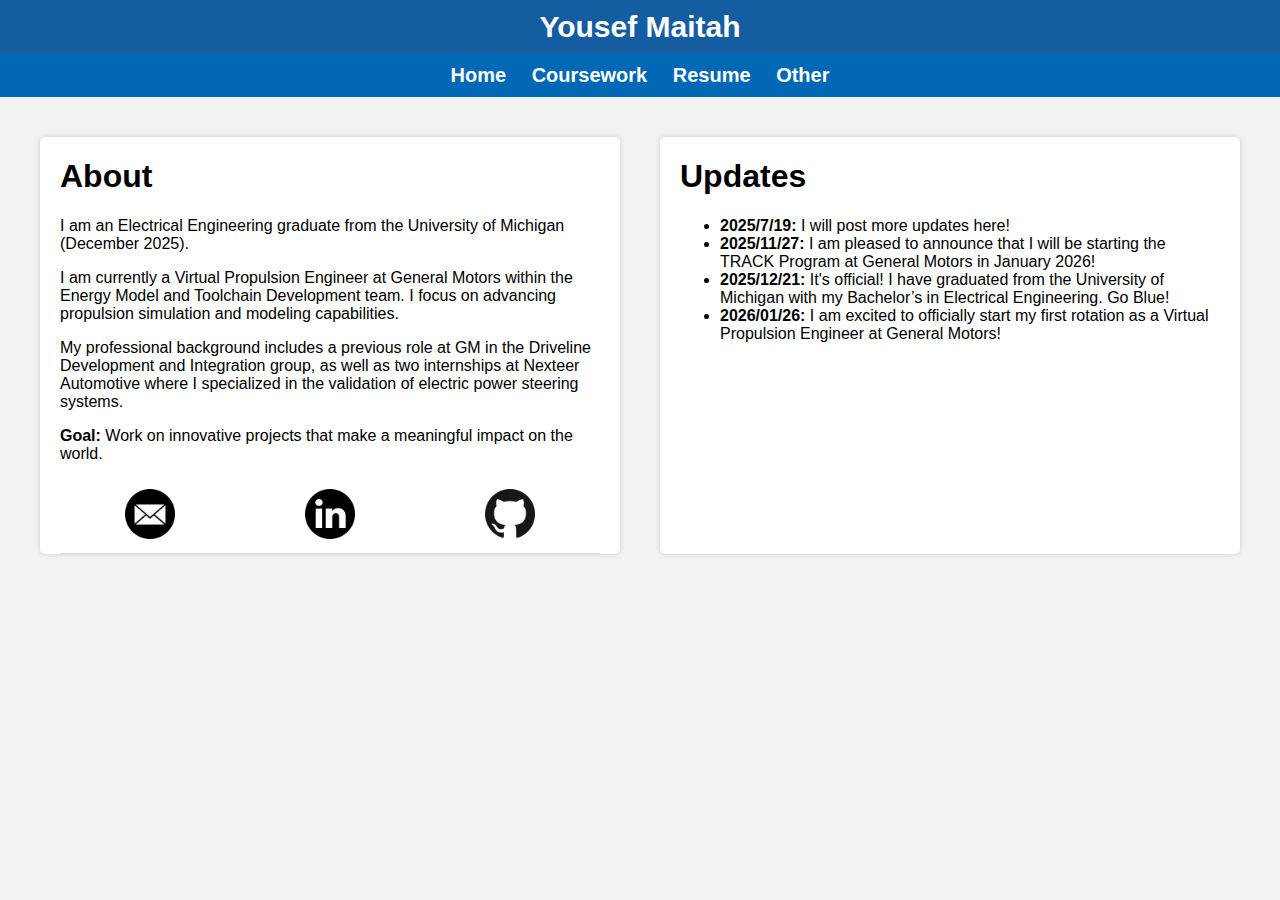
<file: index.html>
<!-- index.html -->
<!DOCTYPE html>
<html>

<head>
    <meta http-equiv="content-type" content="text/html; charset=UTF-8">
    <title>Yousef Maitah</title>
    <meta charset="utf-8">
    <meta name="viewport" content="width=device-width, initial-scale=1">
    <meta http-equiv="cache-control" content="no-cache">
    <meta http-equiv="expires" content="0">
    <meta http-equiv="pragma" content="no-cache">

    <!-- Load static files -->
    <link rel="stylesheet" href="static/styles.css">
</head>

<body>
    <header><a href="index.html">Yousef Maitah</a></header>
    <nav>
        <a href="index.html">Home</a>
        <a href="coursework.html">Coursework</a>
        <a href="./static/YousefMaitahResumeNv1.pdf" target="_blank" rel="noreferrer noopener">Resume</a> 
        <a href="other.html">Other</a>
    </nav>
    <main>
        <section id="about" style="min-width:0%">
            <h1>About</h1>

            <p>I am an Electrical Engineering graduate from the University of Michigan (December 2025).</p>
            <p>I am currently a Virtual Propulsion Engineer at General Motors within the Energy Model and Toolchain Development team. I focus on advancing propulsion simulation and modeling capabilities.</p>
            <p>My professional background includes a previous role at GM in the Driveline Development and Integration group, as well as two internships at Nexteer Automotive where I specialized in the validation of electric power steering systems.</p>
            <b>Goal:</b> Work on innovative projects that make a meaningful impact on the world.</p>

            <center>
                <table>
                    <tr>
                        <td style="text-align: center">
                            <a href="mailto:yousefm@umich.edu" target="_blank" rel="noreferrer noopener">
                                <img src="static/img/mail.png" height="50" width="50" alt="Email">
                            </a>
                        </td>
                        <td style="text-align: center">
                            <a href="http://linkedin.com/in/yousef-maitah/" target="_blank" rel="noreferrer noopener">
                                <img src="static/img/linkedin.png" height="50" width="50" alt="LinkedIn">
                            </a>
                        </td>
                        <td style="text-align: center">
                            <a href="http://github.com/ymaitah" target="_blank" rel="noreferrer noopener">
                                <img src="static/img/github.png" height="50" width="50" alt="GitHub">
                            </a>
                        </td>
                    </tr>
                </table>
            </center>
        </section>
        <section id="updates" style="min-width:0%">
            <h1>Updates</h1>
            <ul>
                <li><b>2025/7/19: </b> I will post more updates here!</li>
                <li><b>2025/11/27:</b> I am pleased to announce that I will be starting the TRACK Program at General Motors in January 2026!</li>
                <li><b>2025/12/21:</b> It's official! I have graduated from the University of Michigan with my Bachelor’s in Electrical Engineering. Go Blue!</li>
                <li><b>2026/01/26:</b> I am excited to officially start my first rotation as a Virtual Propulsion Engineer at General Motors!</li>
            </ul>
        </section>
    </main>
</body>

</html>
</file>
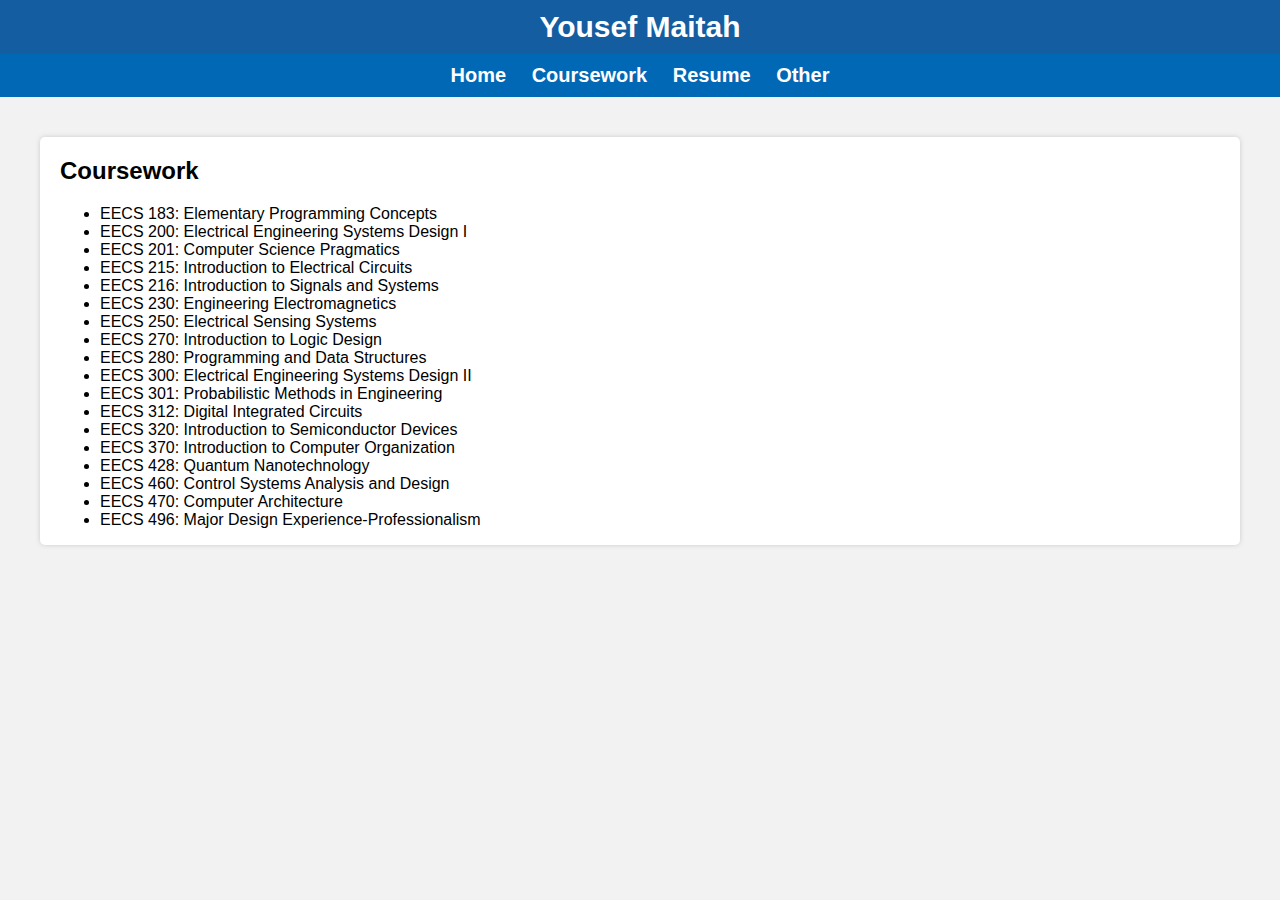
<file: coursework.html>
<!-- coursework.html -->
<!DOCTYPE html>
<html><head>
<meta http-equiv="content-type" content="text/html; charset=UTF-8">
    <title>Coursework</title>
    <meta charset="utf-8">
    <meta name="viewport" content="width=device-width, initial-scale=1">
    <meta http-equiv="cache-control" content="no-cache"> 
    <meta http-equiv="expires" content="0"> 
    <meta http-equiv="pragma" content="no-cache">
    
    <link rel="stylesheet" href="static/styles.css">
</head>
<body>
    <header><a href="index.html">Yousef Maitah</a></header>
    <nav>
        <a href="index.html">Home</a>
        <a href="coursework.html">Coursework</a>
        <a href="./static/YousefMaitahResumeNv1.pdf" target="_blank" rel="noreferrer noopener">Resume</a> 
        <a href="other.html">Other</a>
    </nav>
    <main>
        <section id="coursework">
            <h2>Coursework</h2>
            <ul class="hyphen-list">
              <li>EECS 183: Elementary Programming Concepts</li>
              <li>EECS 200: Electrical Engineering Systems Design I</li>
              <li>EECS 201: Computer Science Pragmatics</li>
              <li>EECS 215: Introduction to Electrical Circuits</li>
              <li>EECS 216: Introduction to Signals and Systems</li>
              <li>EECS 230: Engineering Electromagnetics</li>
              <li>EECS 250: Electrical Sensing Systems</li>
              <li>EECS 270: Introduction to Logic Design</li>
              <li>EECS 280: Programming and Data Structures</li>
              <li>EECS 300: Electrical Engineering Systems Design II</li>
              <li>EECS 301: Probabilistic Methods in Engineering</li>
              <li>EECS 312: Digital Integrated Circuits</li>
              <li>EECS 320: Introduction to Semiconductor Devices</li>
              <li>EECS 370: Introduction to Computer Organization</li>
              <li>EECS 428: Quantum Nanotechnology</li>
              <li>EECS 460: Control Systems Analysis and Design</li>
              <li>EECS 470: Computer Architecture</li>
              <li>EECS 496: Major Design Experience-Professionalism</li>
            </ul>
           <!-- <p>Curently Enrolled In (Fall 2025):</p>
            <ul class="hyphen-list">
              <li>EECS 470: Computer Architecture</li>
            </ul>-->
        </section>
    </main>
</body></html>
</file>
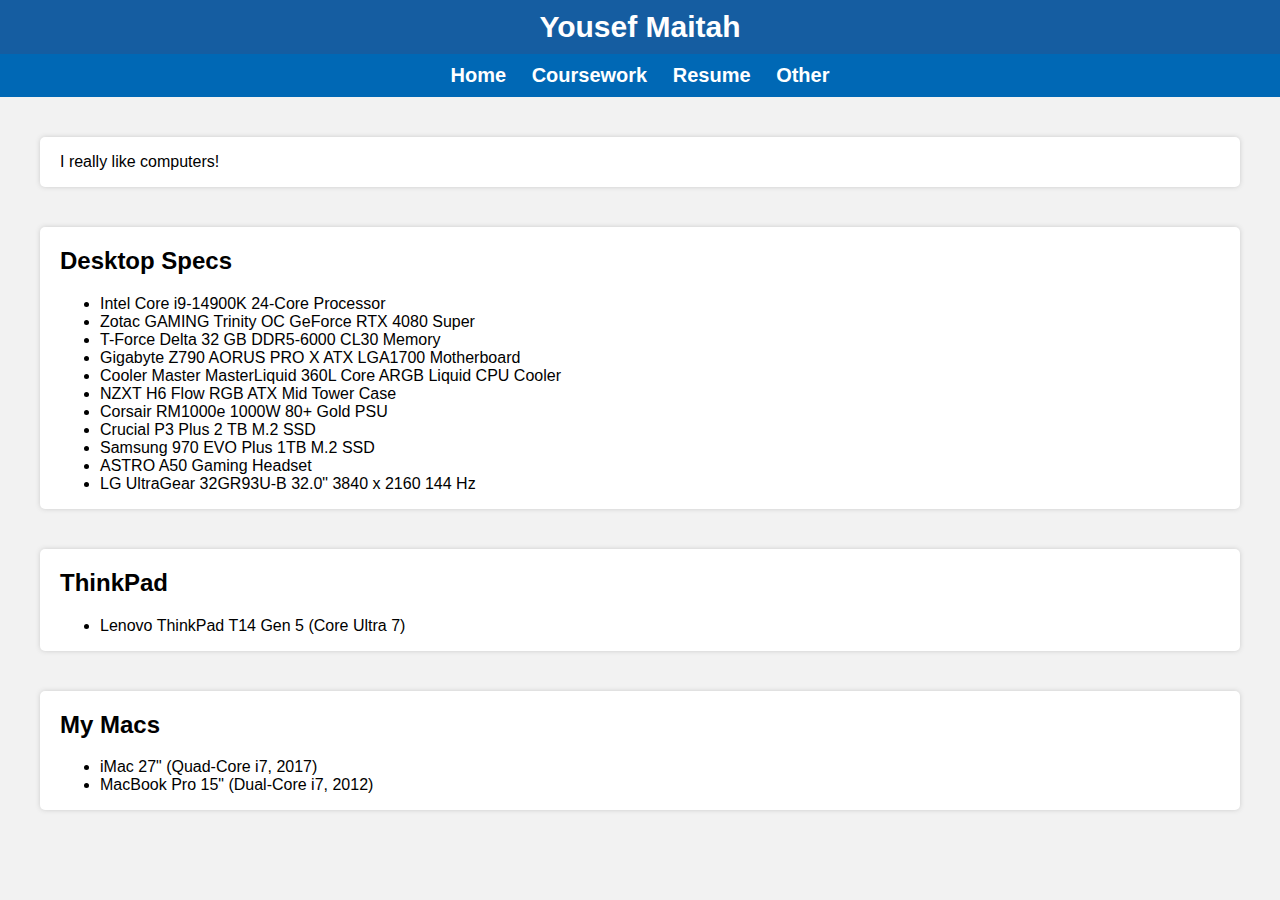
<file: other.html>
<!DOCTYPE html>
<html><head>
<meta http-equiv="content-type" content="text/html; charset=UTF-8">
    <title>Other</title>
    <meta charset="utf-8">
    <meta name="viewport" content="width=device-width, initial-scale=1">
    <meta http-equiv="cache-control" content="no-cache"> 
    <meta http-equiv="expires" content="0"> 
    <meta http-equiv="pragma" content="no-cache">
    
    <link rel="stylesheet" href="static/styles.css"> 
</head>
<body>
    <header><a href="index.html">Yousef Maitah</a></header>
    <nav>
        <a href="index.html">Home</a>
        <a href="coursework.html">Coursework</a>
        <a href="./static/YousefMaitahResumeNv1.pdf" target="_blank" rel="noreferrer noopener">Resume</a>  
        <a href="other.html">Other</a>
    </nav>
    <main>
        <section>
            <p>I really like computers!</p>
        </section>

        <section id="desktop-setup">
            <h2>Desktop Specs</h2>
            <ul class="hyphen-list">
              <li>Intel Core i9-14900K 24-Core Processor</li>
              <li>Zotac GAMING Trinity OC GeForce RTX 4080 Super</li>
              <li>T-Force Delta 32 GB DDR5-6000 CL30 Memory</li>
              <li>Gigabyte Z790 AORUS PRO X ATX LGA1700 Motherboard</li>
              <li>Cooler Master MasterLiquid 360L Core ARGB Liquid CPU Cooler</li>
              <li>NZXT H6 Flow RGB ATX Mid Tower Case</li>
              <li>Corsair RM1000e 1000W 80+ Gold PSU</li>
              <li>Crucial P3 Plus 2 TB M.2 SSD</li>
              <li>Samsung 970 EVO Plus 1TB M.2 SSD</li>
              <li>ASTRO A50 Gaming Headset</li>
              <li>LG UltraGear 32GR93U-B 32.0" 3840 x 2160 144 Hz</li>
            </ul>
        </section>

        <section id="Thinkpads">
            <h2>ThinkPad</h2>
            <ul class="hyphen-list">
                <li>Lenovo ThinkPad T14 Gen 5 (Core Ultra 7)</li>
            </ul>
        </section>

        <section id="macbook-collection">
            <h2>My Macs</h2>
            <ul class="hyphen-list">
                <li>iMac 27" (Quad-Core i7, 2017)</li>
                <li>MacBook Pro 15" (Dual-Core i7, 2012)</li>
            </ul>
        </section>
    </main>
</body></html>
</file>
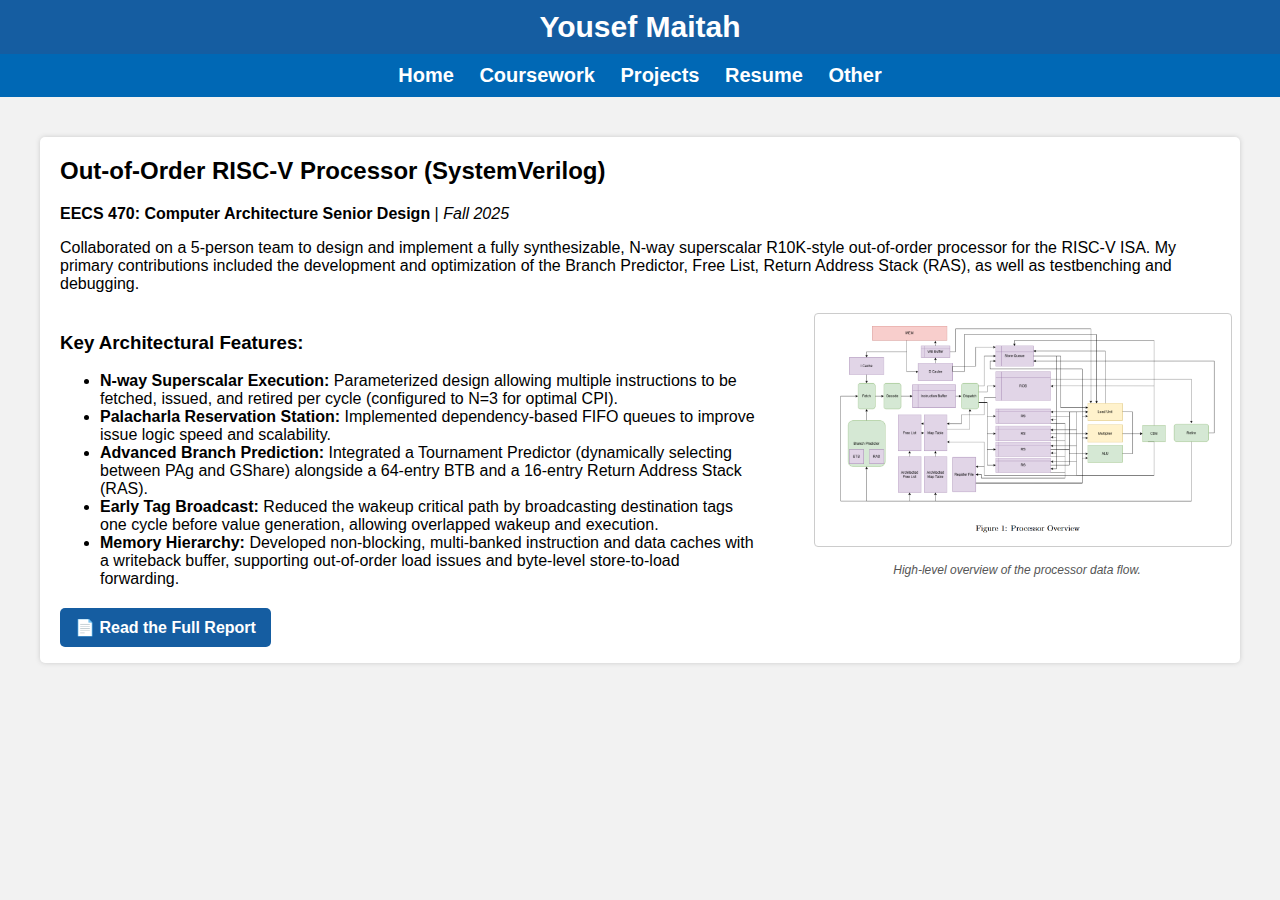
<file: projects.html>
<!-- projects.html -->
<!DOCTYPE html>
<html><head>
<meta http-equiv="content-type" content="text/html; charset=UTF-8">
    <title>Projects</title>
    <meta charset="utf-8">
    <meta name="viewport" content="width=device-width, initial-scale=1">
    <meta http-equiv="cache-control" content="no-cache"> 
    <meta http-equiv="expires" content="0"> 
    <meta http-equiv="pragma" content="no-cache">
    
    <link rel="stylesheet" href="static/styles.css">
</head>
<body>
    <header><a href="index.html">Yousef Maitah</a></header>
    <nav>
        <a href="index.html">Home</a>
        <a href="coursework.html">Coursework</a>
        <a href="projects.html">Projects</a>
        <a href="./static/YousefMaitahResumeNv1.pdf" target="_blank" rel="noreferrer noopener">Resume</a> 
        <a href="other.html">Other</a>
    </nav>
    <main>
        <section id="computer-architecture">
            <h2>Out-of-Order RISC-V Processor (SystemVerilog)</h2>
            <p><strong>EECS 470: Computer Architecture Senior Design</strong> | <em>Fall 2025</em></p>
            
            <p>Collaborated on a 5-person team to design and implement a fully synthesizable, N-way superscalar R10K-style out-of-order processor for the RISC-V ISA. My primary contributions included the development and optimization of the Branch Predictor, Free List, Return Address Stack (RAS), as well as testbenching and debugging.</p>

            <div class="project-container" style="display: flex; flex-wrap: wrap; justify-content: space-between; align-items: flex-start; margin-top: 20px;">
                
                <div style="width: 100%; max-width: 60%;">
                    <h3>Key Architectural Features:</h3>
                    <ul class="hyphen-list">
                        <li><strong>N-way Superscalar Execution:</strong> Parameterized design allowing multiple instructions to be fetched, issued, and retired per cycle (configured to N=3 for optimal CPI).</li>
                        <li><strong>Palacharla Reservation Station:</strong> Implemented dependency-based FIFO queues to improve issue logic speed and scalability.</li>
                        <li><strong>Advanced Branch Prediction:</strong> Integrated a Tournament Predictor (dynamically selecting between PAg and GShare) alongside a 64-entry BTB and a 16-entry Return Address Stack (RAS).</li>
                        <li><strong>Early Tag Broadcast:</strong> Reduced the wakeup critical path by broadcasting destination tags one cycle before value generation, allowing overlapped wakeup and execution.</li>
                        <li><strong>Memory Hierarchy:</strong> Developed non-blocking, multi-banked instruction and data caches with a writeback buffer, supporting out-of-order load issues and byte-level store-to-load forwarding.</li>
                    </ul>
                    <p style="margin-top: 20px;">
                        <a href="static/EECS_470_Final_Project_Report.pdf" target="_blank" rel="noreferrer noopener" style="display: inline-block; padding: 10px 15px; background-color: #155da1; color: #fff; text-decoration: none; border-radius: 5px; font-weight: bold; transition: background-color 0.3s;">
                            📄 Read the Full Report
                        </a>
                    </p>
                </div>

                <div style="width: 100%; max-width: 35%; text-align: center;">
                    <img src="static/img/processor_diagram.png" alt="Processor Dataflow Overview" style="max-width: 100%; height: auto; border: 1px solid #ccc; border-radius: 4px; padding: 5px;">
                    <p style="font-size: 12px; color: #555;"><em>High-level overview of the processor data flow.</em></p>
                </div>

            </div>
        </section>
    </main>
</body></html>
</file>
<file: static/styles.css>
/* Default styles for desktop devices */
body {
	font-family: Arial, sans-serif;
	margin: 0;
	padding: 0;
	background-color: #f2f2f2;
}

header {
	background-color: #155da1; /* Changed from dark gray to navy blue */
	color: #fff;
	padding: 10px;
	text-align: center;
	font-size: 30px;
	font-weight: bold;
}

header a {
	text-decoration: none;
	color: inherit;
}

/* Navigation Bar Styling */
nav {
	background-color: #0068B5; /* Changed from gray to navy blue */
	color: #ffffff;
	padding: 10px;
	text-align: center;
	font-size: 20px;
	font-weight: bold;
	position: sticky;
	top: 0;
	z-index: 1;
}

nav ul {
	list-style-type: none;
	margin: 0;
	display: inline;
	padding-left: 0;
}

nav ul li {
	display: inline;
	padding-left: 0;
}

/* Navigation Link Styling */
nav a {
	color: #ffffff;
	text-decoration: none;
	padding: 10px;
	transition: color 0.3s ease, background-color 0.3s ease; /* Smooth transition for hover */
}

/* Navigation Hover Effect */
nav a:hover {
	color: #00C7FD; /* Changed hover color to teal */
	background-color: #155da1; /* Slightly lighter navy background on hover */
}

/* Main content styling */
main {
	padding: 20px;
	display: flex;
	flex-wrap: wrap;
}

section {
	flex: 1;
	margin: 20px;
	padding-left: 20px;
	padding-right: 20px;
	background-color: #fff;
	border-radius: 5px;
	box-shadow: 0 0 5px #ccc;
	min-width: 50%;
}

h1, h2, h3 {
	font-weight: bold;
}

img {
	max-width: 40%;
	height: auto;
}

table {
	border-collapse: collapse;
	width: 100%;
}

table th, table td {
	padding: 10px;
	text-align: left;
	border-bottom: 1px solid #ddd;
}

table th {
	background-color: #f2f2f2;
	font-weight: bold;
}

/* Footer Styling */
footer {
	background-color: #0a192f; /* Changed footer background to match navigation */
	color: #fff;
	padding: 10px;
	text-align: center;
	font-size: 14px;
}

/* Styles for smaller devices */
@media only screen and (max-width: 600px) {
	header {
		font-size: 7vmin;
	}
	nav {
		font-size: 4.2vmin;
	}
	nav ul {
		list-style-type: none;
		margin: 0;
		padding-left: 0;
		display: inline;
	}
	nav ul li {
		display: inline;
		padding-left: 0;
	}
	main {
		flex-direction: column;
	}
	section {
		margin: 10px;
		font-size: 14px;
	}
	img {
		max-width: 100%;
		min-height: auto;
	}
}

/* ==================================================== */
/* ACCORDION STYLES */
/* ==================================================== */
.accordion > input[type="checkbox"] {
  position: absolute;
  left: -100vw;
}

.accordion .content {
  overflow-y: hidden;
  height: 0;
  transition: height 0.3s ease;
}

.accordion > input[type="checkbox"]:checked ~ .content {
  height: auto;
  overflow: visible;
}

.accordion label {
  display: block;
}

.accordion {
  margin-bottom: 1em;
}

.accordion label {
  cursor: pointer;
}

.accordion label:hover,
.accordion label:focus {
  background: #d8d8d8;
}

.accordion .handle label:before {
  content: ">";
  display: inline-block;
  margin-right: 10px;
  vertical-align: middle;
}

.accordion > input[type="checkbox"]:checked ~ .handle label:before {
  transform: rotate(90deg);
}
</file>
